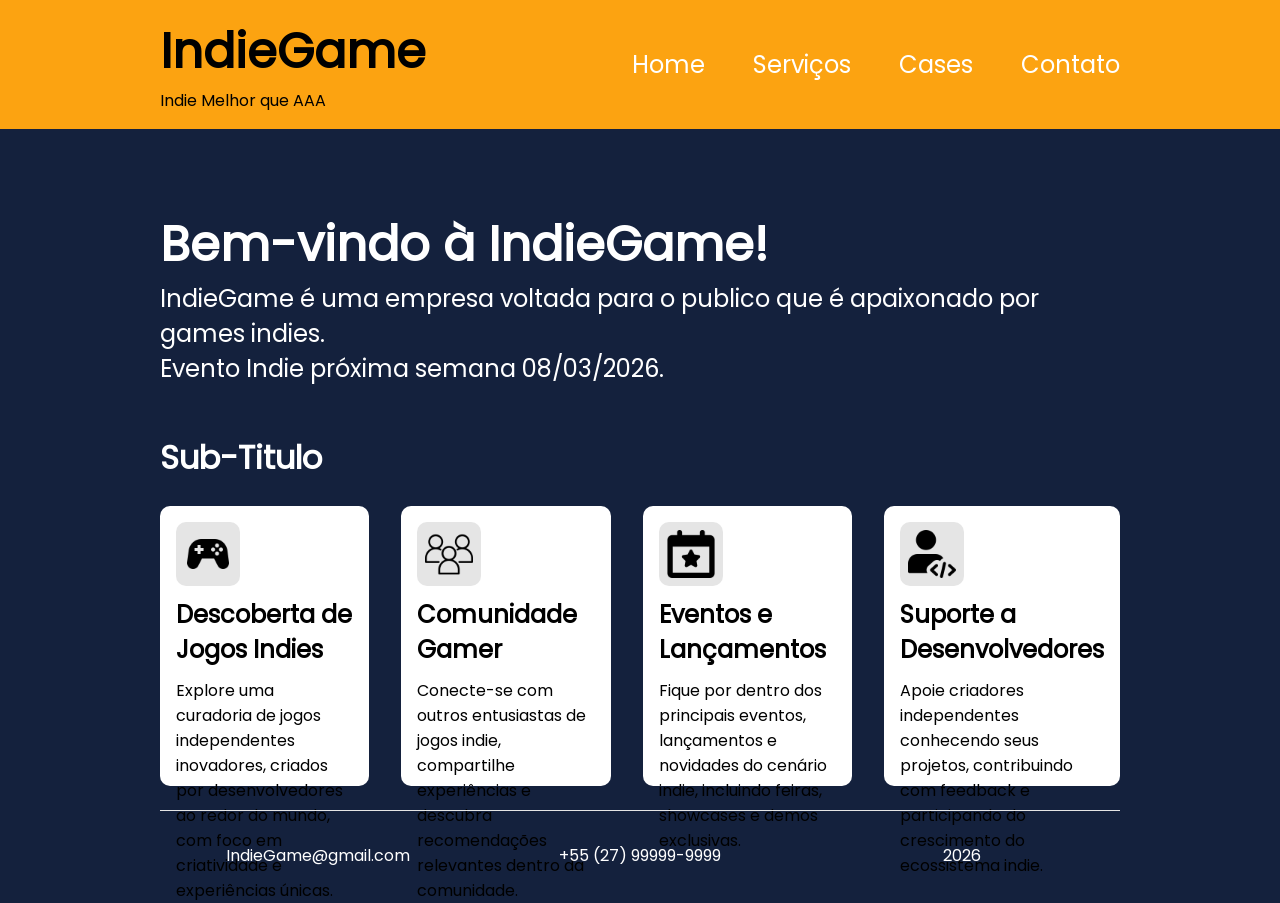
<file: index.html>
<!DOCTYPE html>
<html lang="en">
    <head>
        <meta charset="UTF-8">
        <meta name="viewport" content="width=device-width, initial-scale=1.0">

        <style>
            * {
                margin: 0;
                padding: 0;
                box-sizing: border-box;
                font-family: "Poppins", sans-serif;
            }

            body {
                background-color: var(--azul-escuro);
            }

            .container {
                padding: 1rem 10rem;
            }
        </style>

        <link rel="stylesheet" href="./src/css/style.css">

        <title>IndieGame</title>
    </head>

    <body>
        <header id="cabecalho" class="container">
            <nav>
                <div class="cabecalho_content-logo">
                    <h1>IndieGame</h1>
                    <p>Indie Melhor que AAA</p>
                </div>
                <ul class="cabecalho_content-nav">
                    <li><a href="index.html">Home</a></li>
                    <li><a href="servicos.html">Serviços</a></li>
                    <li><a href="cases.html">Cases</a></li>
                    <li><a href="contato.html">Contato</a></li>
                </ul>
            </nav>
        </header>

        <main class="container" style="margin-top: 4rem;">
            <section class="apresentacao">
                <h1 style="color: white;">Bem-vindo à IndieGame!</h1>
                <p style="color: white;">IndieGame é uma empresa voltada para o publico que é apaixonado por games indies.</p>
                <p style="color: white;">Evento Indie próxima semana 08/03/2026.</p>
            </section>

            <section id="cardsHome">
                <h2>Sub-Titulo</h2>
                
                <ul>
                    <li>
                        <article>
                            <figure>
                                <img src="./src/img/icone-controle.png" alt="icone de controle">
                            </figure>
                            <h4>Descoberta de Jogos Indies</h4>
                            <p>Explore uma curadoria de jogos independentes inovadores, criados por desenvolvedores ao redor do mundo, com foco em criatividade e experiências únicas.</p>
                        </article>
                    </li>
                   <li>
                        <article>
                            <figure>
                                <img src="./src/img/pessoas.png" alt="icone de controle">
                            </figure>
                            <h4>Comunidade Gamer</h4>
                            <p>Conecte-se com outros entusiastas de jogos indie, compartilhe experiências e descubra recomendações relevantes dentro da comunidade.</p>
                        </article>
                    </li>
                    <li>
                        <article>
                            <figure>
                                <img src="./src/img/evento.png" alt="icone de controle">
                            </figure>
                            <h4>Eventos e Lançamentos</h4>
                            <p>Fique por dentro dos principais eventos, lançamentos e novidades do cenário indie, incluindo feiras, showcases e demos exclusivas.</p>
                        </article>
                    </li>
                    <li>
                        <article>
                            <figure>
                                <img src="./src/img/desenvolvedor.png" alt="icone de controle">
                            </figure>
                            <h4>Suporte a Desenvolvedores</h4>
                            <p>Apoie criadores independentes conhecendo seus projetos, contribuindo com feedback e participando do crescimento do ecossistema indie.</p>
                        </article>
                    </li>
                </ul>
            </section>
        </main>

        <footer class="container">
            <ul>
                <li>
                    <p>IndieGame@gmail.com</p>
                </li>
                <li>
                    <p>+55 (27) 99999-9999</p>
                </li>
                <li>
                    <p>2026</p>
                </li>
            </ul>
        </footer>
    </body>
</html>
</file>
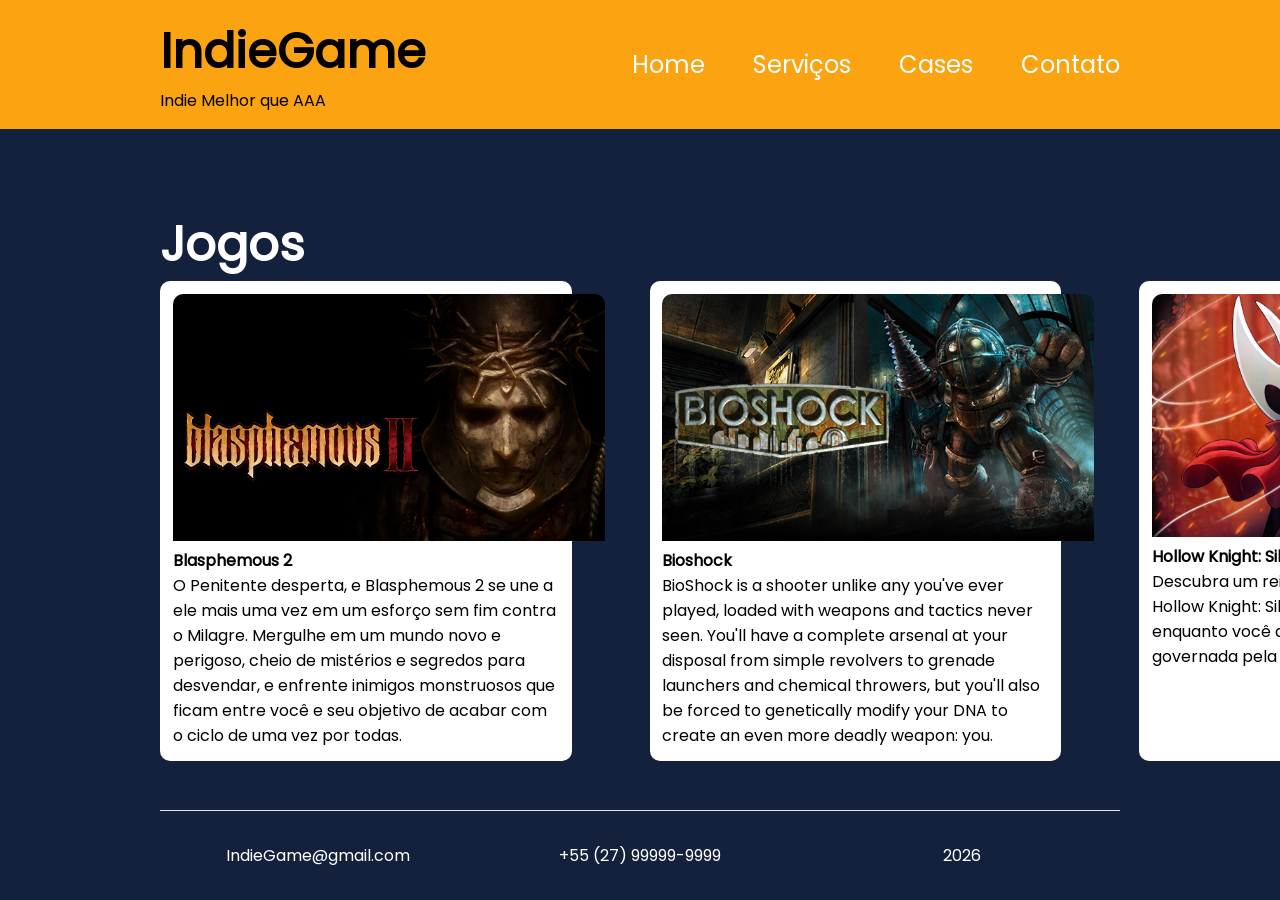
<file: cases.html>
<!DOCTYPE html>
<html lang="pt-br">
    <head>
        <meta charset="UTF-8">
        <meta name="viewport" content="width=device-width, initial-scale=1.0">

        <style>
            * {
                margin: 0;
                padding: 0;
                box-sizing: border-box;
                font-family: "Poppins", sans-serif;
            }

            body {
                background-color: var(--azul-escuro);
            }

            .container {
                padding: 1rem 10rem;
            }
        </style>

        <link rel="stylesheet" href="./src/css/style.css">

        <title>Cases</title>
    </head>

    <body>
        <header id="cabecalho" class="container">
            <nav>
                <div class="cabecalho_content-logo">
                    <h1>IndieGame</h1>
                    <p>Indie Melhor que AAA</p>
                </div>
                <ul class="cabecalho_content-nav">
                    <li><a href="index.html">Home</a></li>
                    <li><a href="servicos.html">Serviços</a></li>
                    <li><a href="cases.html">Cases</a></li>
                    <li><a href="contato.html">Contato</a></li>
                </ul>
            </nav>
        </header>

        <main class="container" style="margin-top: 4rem;">
            <section class="apresentacao">
                <h1 style="color: white;">Jogos</h1>
            </section>

            <section id="games">
                <ul>
                    <li>
                        <article>
                            <figure>
                                <img src="./src/img/blasphemous2.jpg" alt="">
                            </figure>
                            <h4>Blasphemous 2</h4>
                            <p>O Penitente desperta, e Blasphemous 2 se une a ele mais uma vez em um esforço sem fim contra o Milagre. Mergulhe em um mundo novo e perigoso, cheio de mistérios e segredos para desvendar, e enfrente inimigos monstruosos que ficam entre você e seu objetivo de acabar com o ciclo de uma vez por todas.</p>
                        </article>
                    </li>
                    <li>
                        <article>
                            <figure>
                                <img src="./src/img/bioshock.jpg" alt="">
                            </figure>
                            <h4>Bioshock</h4>
                            <p>BioShock is a shooter unlike any you've ever played, loaded with weapons and tactics never seen. You'll have a complete arsenal at your disposal from simple revolvers to grenade launchers and chemical throwers, but you'll also be forced to genetically modify your DNA to create an even more deadly weapon: you.</p>
                        </article>
                    </li>
                    <li>
                        <article>
                            <figure>
                                <img src="./src/img/silksong.png" alt="">
                            </figure>
                            <h4>Hollow Knight: Silksong</h4>
                            <p>Descubra um reino vasto e amaldiçoado em Hollow Knight: Silksong! Explore, lute e sobreviva enquanto você ascende ao pico de uma terra governada pela seda e por canções.</p>
                        </article>
                    </li>
                </ul>
            </section>
        </main>

        <footer class="container">
            <ul>
                <li>
                    <p>IndieGame@gmail.com</p>
                </li>
                <li>
                    <p>+55 (27) 99999-9999</p>
                </li>
                <li>
                    <p>2026</p>
                </li>
            </ul>
        </footer>
    </body>
</html>
</file>
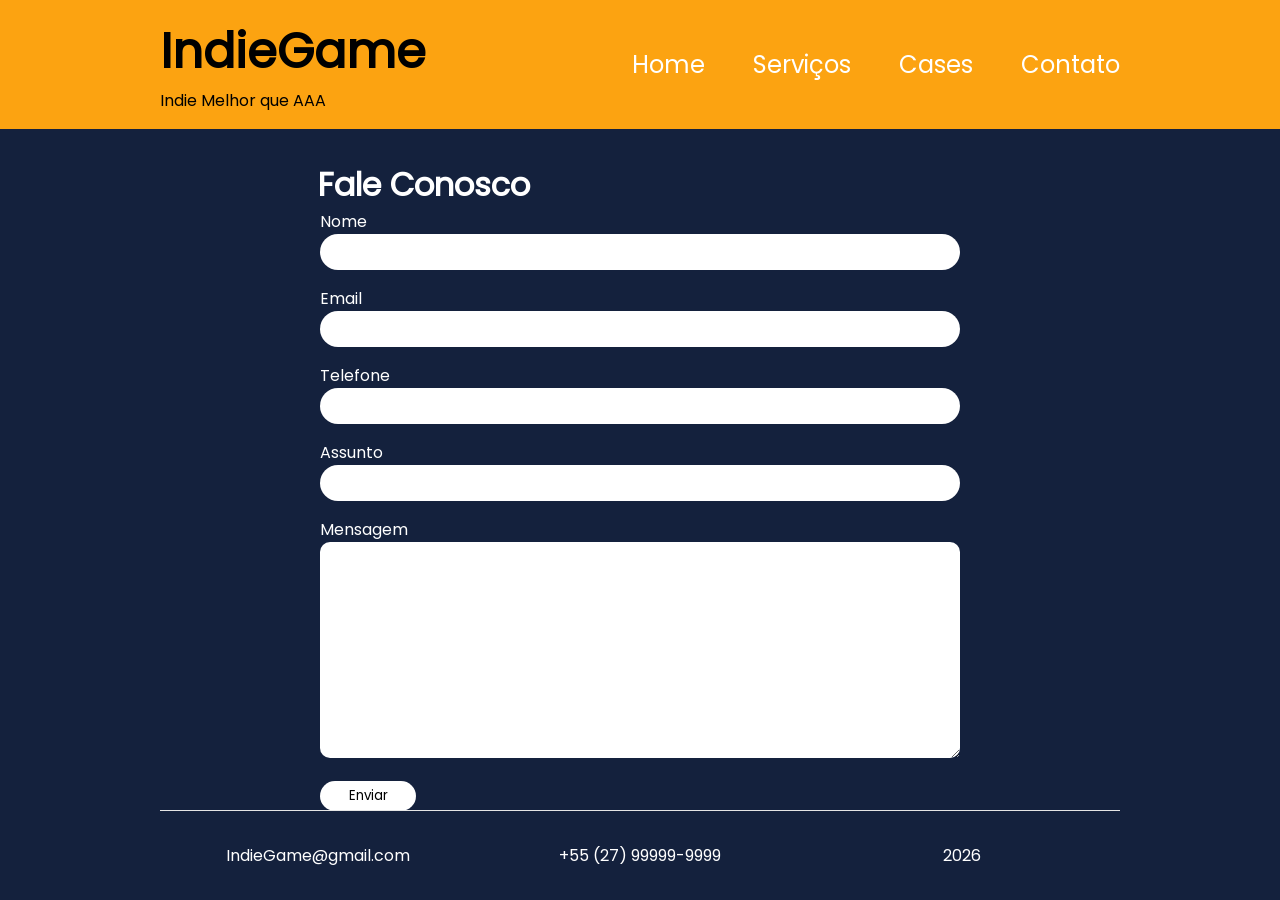
<file: contato.html>
<!DOCTYPE html>
<head>
    <html lang="pt-br">
        <meta charset="UTF-8">
        <meta name="viewport" content="width=device-width, initial-scale=1.0">

        <style>
            * {
                margin: 0;
                padding: 0;
                box-sizing: border-box;
                font-family: "Poppins", sans-serif;
            }

            body {
                background-color: var(--azul-escuro);
            }

            .container {
                padding: 1rem 10rem;
            }
        </style>

        <link rel="stylesheet" href="./src/css/style.css">

        <title>IndieGame</title>
    </head>

    <body>
        <header id="cabecalho" class="container">
            <nav>
                <div class="cabecalho_content-logo">
                    <h1>IndieGame</h1>
                    <p>Indie Melhor que AAA</p>
                </div>
                <ul class="cabecalho_content-nav">
                    <li><a href="index.html">Home</a></li>
                    <li><a href="servicos.html">Serviços</a></li>
                    <li><a href="cases.html">Cases</a></li>
                    <li><a href="contato.html">Contato</a></li>
                </ul>
            </nav>
        </header>

        <main id="formulario">
            <h1>Fale Conosco</h1>
            <form action="" >
                <label for="nome">
                    <p style="color: white;">Nome</p>
                    <input id="nome" name="nome" type="text">
                </label>

                <label for="email">
                    <p style="color: white;">Email</p>
                    <input id="email" name="email" type="email">
                </label>

                <label for="telefone">
                    <p style="color: white;">Telefone</p>
                    <input id="telefone" name="telefone" type="telefone">
                </label>

                <label for="assunto">
                    <p style="color: white;">Assunto</p>
                    <input id="assunto" name="assunto" type="assunto">
                </label>

                <label for="mensagem">
                    <p style="color: white;">Mensagem</p>
                    <textarea id="mensagem" name="mensagem" cols="30" rows="10"></textarea>
                </label>

                <button type="submit">Enviar</button>
            </form>
        </main>

        <footer class="container">
            <ul>
                <li>
                    <p>IndieGame@gmail.com</p>
                </li>
                <li>
                    <p>+55 (27) 99999-9999</p>
                </li>
                <li>
                    <p>2026</p>
                </li>
            </ul>
        </footer>
    </body>
</html>
</file>
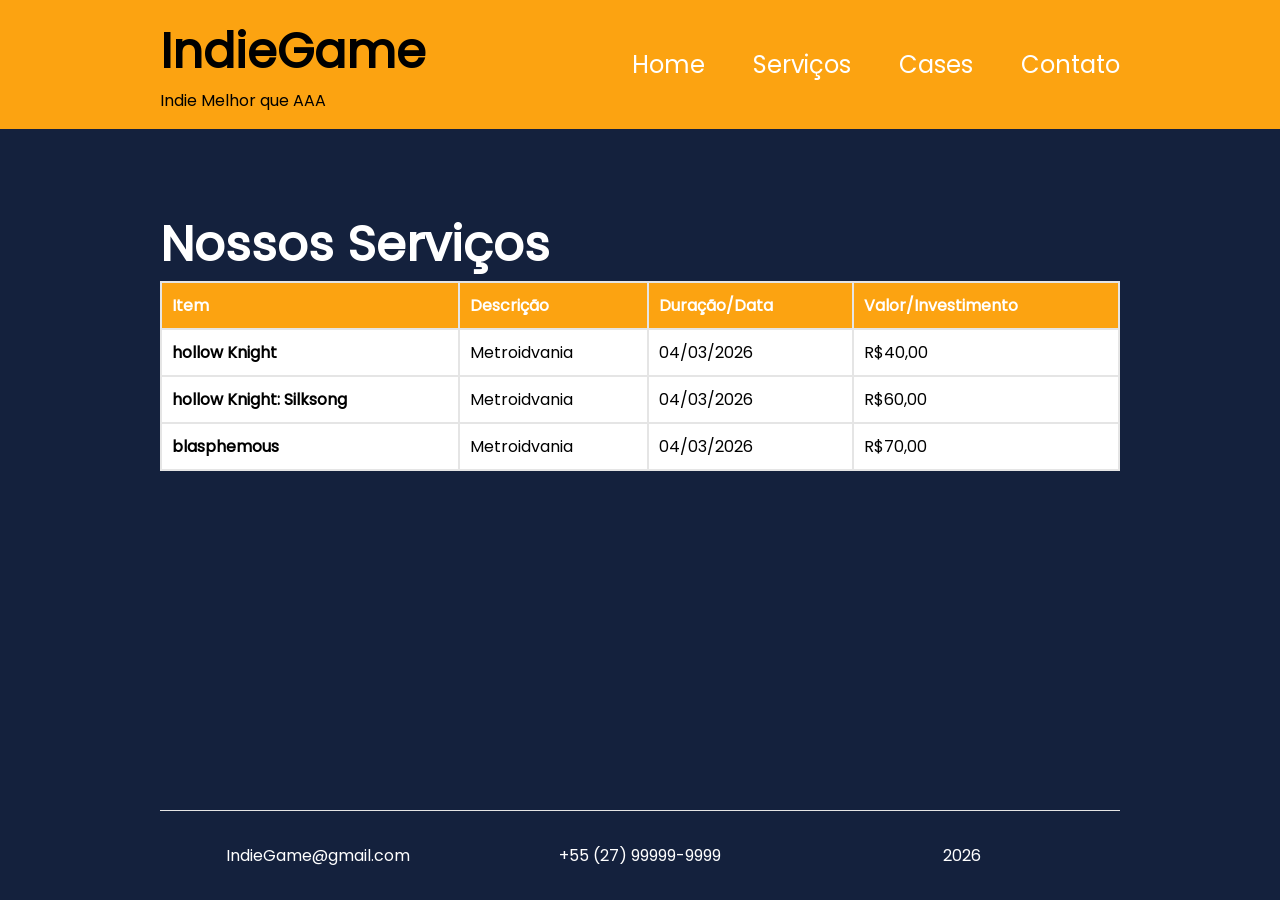
<file: servicos.html>
<!DOCTYPE html>
<html lang="en">
    <head>
        <meta charset="UTF-8">
        <meta name="viewport" content="width=device-width, initial-scale=1.0">

        <style>
            * {
                margin: 0;
                padding: 0;
                box-sizing: border-box;
                font-family: "Poppins", sans-serif;
            }

            body {
                background-color: var(--azul-escuro);
            }

            .container {
                padding: 1rem 10rem;
            }
        </style>

        <link rel="stylesheet" href="./src/css/style.css">

        <title>Serviços</title>
    </head>

    <body>
        <header id="cabecalho" class="container">
            <nav>
                <div class="cabecalho_content-logo">
                    <h1>IndieGame</h1>
                    <p>Indie Melhor que AAA</p>
                </div>
                <ul class="cabecalho_content-nav">
                    <li><a href="index.html">Home</a></li>
                    <li><a href="servicos.html">Serviços</a></li>
                    <li><a href="cases.html">Cases</a></li>
                    <li><a href="contato.html">Contato</a></li>
                </ul>
            </nav>
        </header>

        <main class="container" style="margin-top: 4rem;">
            <section class="apresentacao">
                 <h1 style="color: white;">Nossos Serviços</h1>
            </section>

            <table>
                <thead>
                    <tr>
                        <th scope="col">Item</th>
                        <th scope="col">Descrição</th>
                        <th scope="col">Duração/Data</th>
                        <th scope="col">Valor/Investimento</th>
                    </tr>
                </thead>
                <tbody>
                    <tbody>
                    <tr>
                        <th scope="row">hollow Knight</th>
                        <td>Metroidvania</td>
                        <td>04/03/2026</td>
                        <td>R$40,00</td>
                    </tr>
                    <tr>
                        <th scope="row">hollow Knight: Silksong</th>
                        <td>Metroidvania</td>
                        <td>04/03/2026</td>
                        <td>R$60,00</td>
                    </tr>
                    <tr>
                        <th scope="row">blasphemous</th>
                        <td>Metroidvania</td>
                        <td>04/03/2026</td>
                        <td>R$70,00</td>
                    </tr>
                </tbody>
                </tbody>
            </table>
        </main>

        <footer class="container">
            <ul>
                <li>
                    <p>IndieGame@gmail.com</p>
                </li>
                <li>
                    <p>+55 (27) 99999-9999</p>
                </li>
                <li>
                    <p>2026</p>
                </li>
            </ul>
        </footer>
    </body>
</html>
</file>
<file: src/css/style.css>
@import url(./cabecalho.css);
@import url(./principal.css);
@import url(./rodape.css);
@import url(./tabela.css);
@import url(./games.css);
@import url(./contato.css);

@font-face {
    font-family: "Poppins";
    src: url(../font/Poppins-Regular.ttf);
}

:root {
    --preto: #000000;
    --cinza: #E5E5E5;
    --branco: #FFFFFF;
    --laranja: #FCA311;
    --azul-escuro: #14213D;
}
</file>
